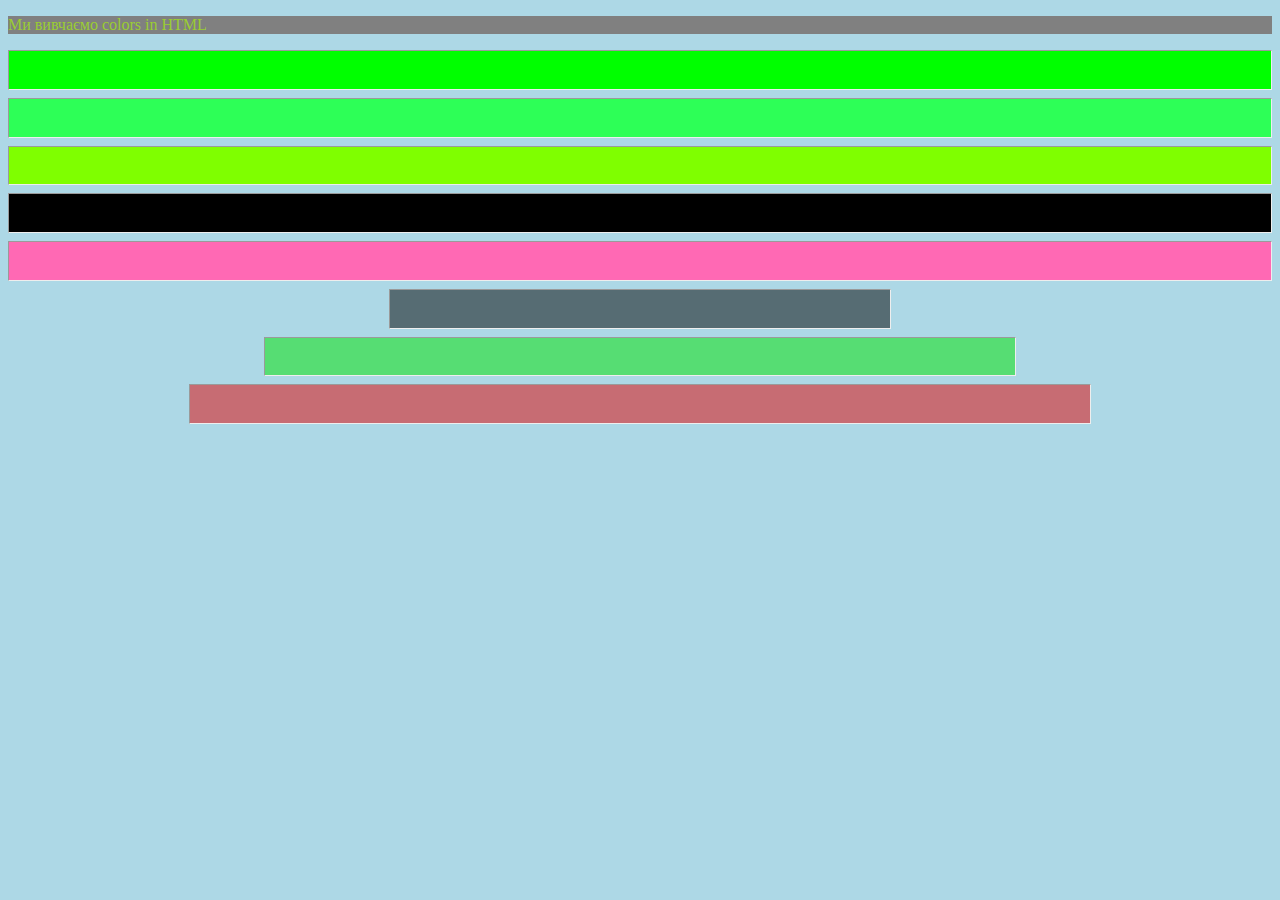
<file: colors.html>
<!DOCTYPE html>
<html>
<head>
	<meta charset="utf-8" />
	<meta name="viewport" content="width=device-width, initial-scale=1" />
	<title></title>
</head>
<body style="background-color: lightblue;">
<p style="background-color: grey; font-size: 50; color: yellowgreen;"> Ми вивчаємо  colors in HTML</p>
<hr style="height: 1cm; background-color: rgb(0, 255, 0);">
<hr style="height: 1cm; background-color: rgb(45, 255, 87);">
<hr style="height: 1cm; background-color: #7FFF00 ;">
<hr style="height: 1cm; background-color: #000000 ;">
<hr style="height: 1cm; background-color: #FF69B4 ;">
<hr style="height: 1cm; background-color: rgba(0, 0, 0, 0.5); width: 500px ;">
<hr style="height: 1cm; background-color: rgba(0, 225, 0, 0.5); width: 750px ;">
<hr style="height: 1cm; background-color: rgba(225, 0, 0, 0.5); width: 900px ;">
</body>
</html>
</file>
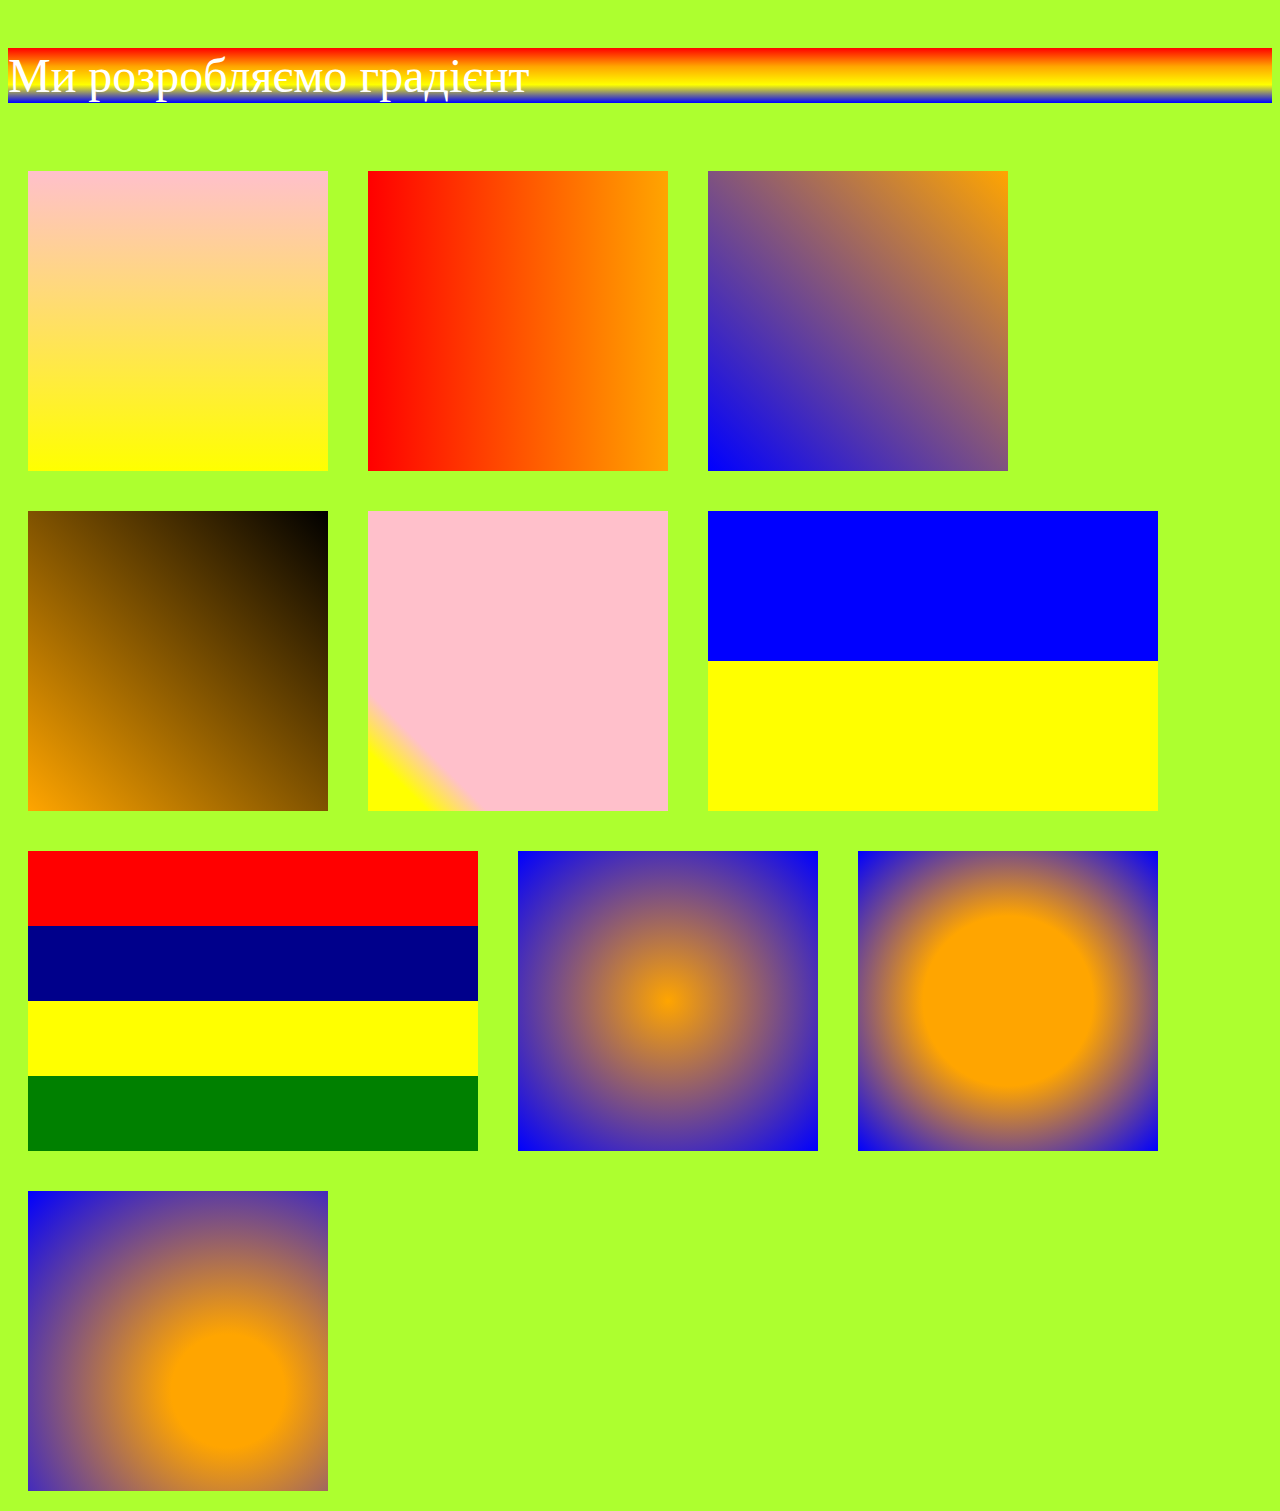
<file: gradient.html>
<!DOCTYPE html>
<html>
<head>
	<meta charset="utf-8">
	<meta name="viewport" content="width=device-width, initial-scale=1">
	<title></title>
	<style type="text/css">
		body{
			background-color: greenyellow; 
		}
		p{
			color: white;
			font-size: 0.5in;
			background: linear-gradient(red,orange,yellow,blue);
		}
		div{
			width: 300px;
			height: 300px;
			margin: 20px;
			float: left;
		}

	</style>
</head>
<body>
<p>Ми розробляємо  градієнт</p>
<div style="background: linear-gradient(pink,yellow);"></div>
<div style="background: linear-gradient(to right,red,orange);"></div>
<div style="background: linear-gradient(45deg,blue,orange);"></div>
<div style="background: linear-gradient(225deg,black,orange);"></div>
<div style="background: linear-gradient(225deg,pink 80%,yellow 90%);"></div>
<div style="background: linear-gradient(0deg,yellow 50%,blue 50%); width: 450px;"></div>
<div style="background: linear-gradient(red 25%,darkblue 25% 50%,yellow 50% 75%,green 75% 100%); width: 450px;"></div>
<div style="background: radial-gradient(orange,blue);"></div>
<div style="background: radial-gradient(orange 40%,blue);"></div>
<div style="background: radial-gradient(circle at 200px 200px,orange 20%,blue);"></div>

</body>
</html>
</file>
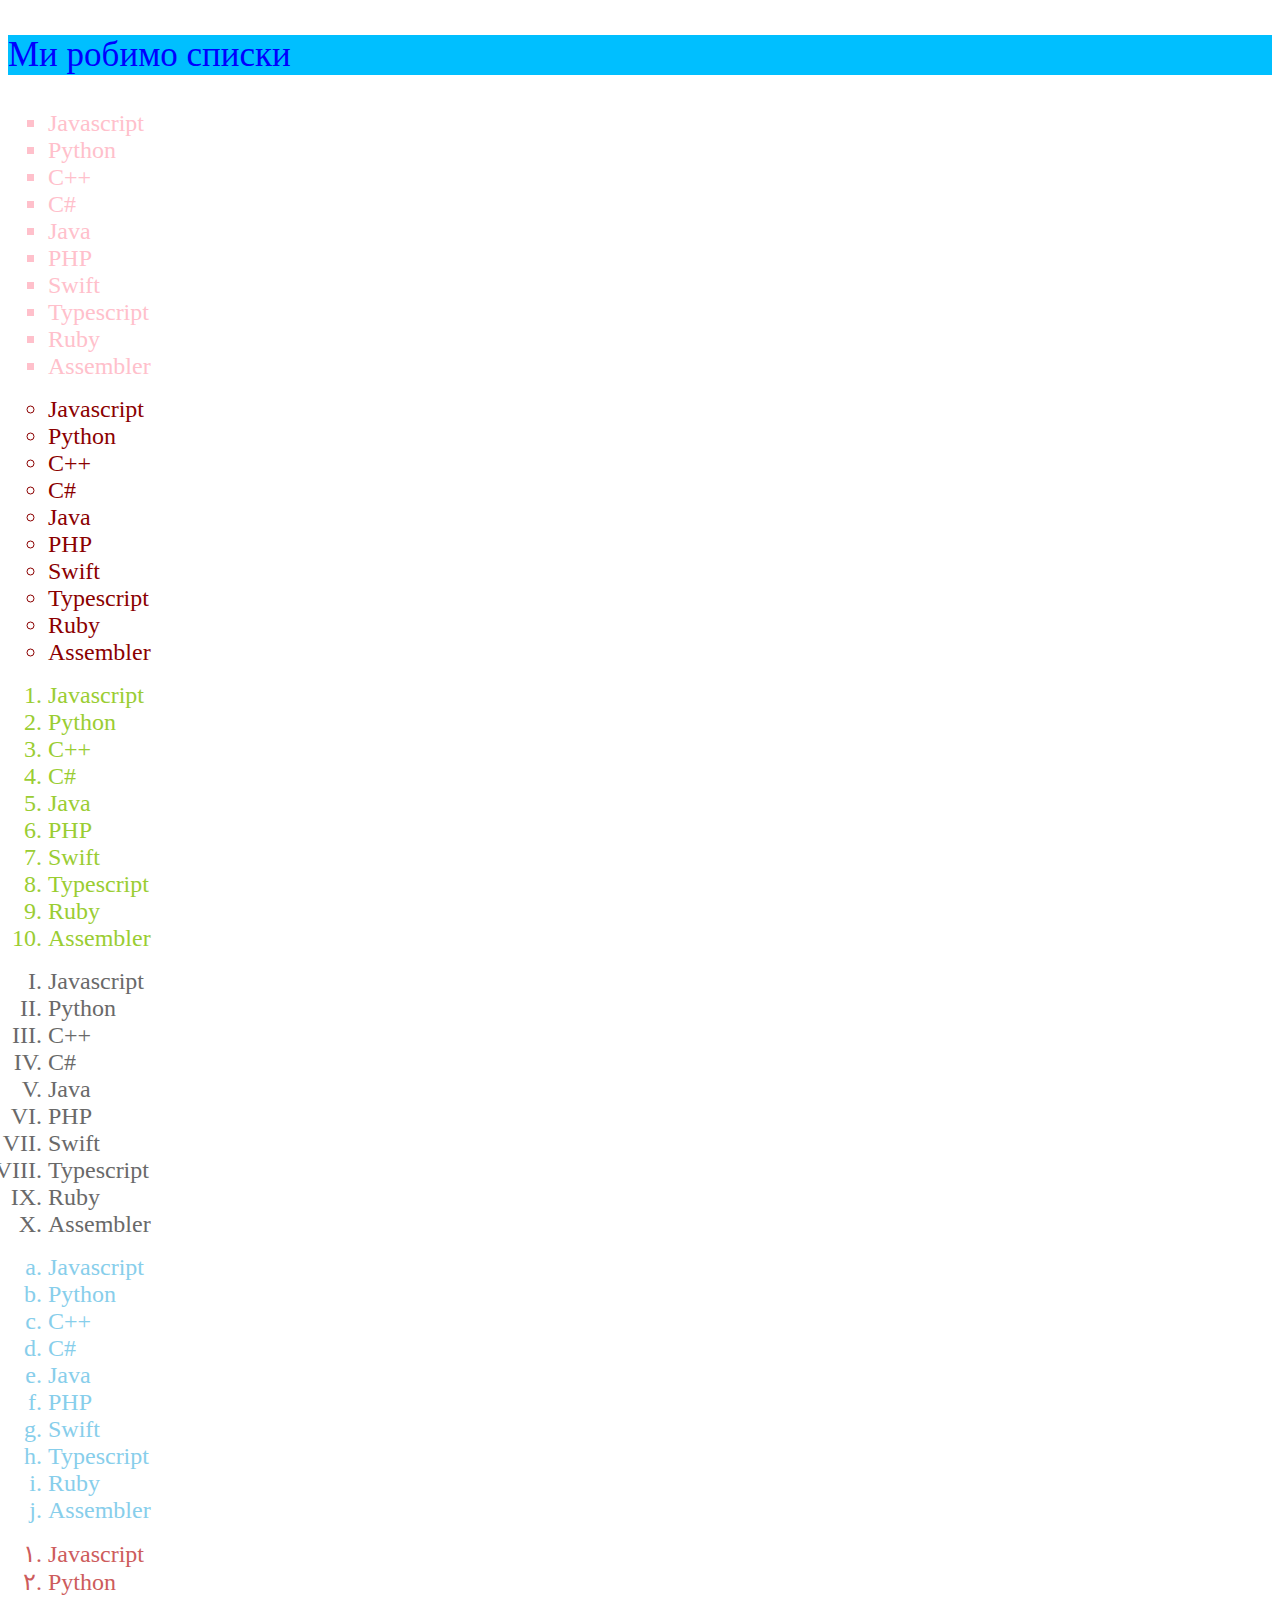
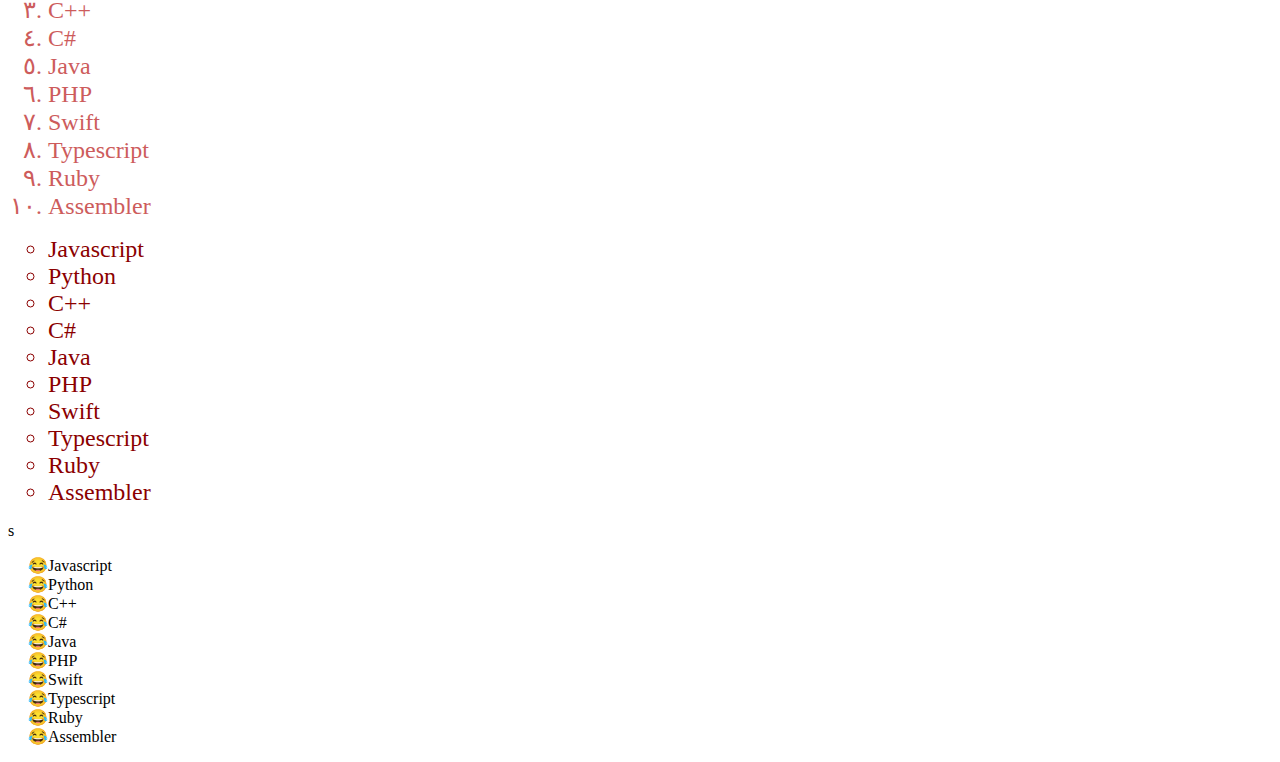
<file: list.html>
<!DOCTYPE html>
<html>
<head>
	<meta charset="utf-8">
	<meta name="viewport" content="width=device-width, initial-scale=1">
	<title>list</title>
	<style type="text/css">
		p{
			font-size: 35px;
			color: blue;
			background-color: deepskyblue;
		}
		.fl li{
			font-size: 24px;
			color: pink;
		}
		.sl li{
			font-size: 24px;
			color: darkred;

		}
		.tl li{
			font-size: 24px;
			color: yellowgreen;
		}
		.fthl li{
			font-size: 24px;
			color: dimgrey;
		}
		.fifthl li{
			font-size: 24px;
			color: skyblue;
		}
		.sxl li{
			font-size: 24px;
			color: blue;
		}
		.svnl li{
			font-size: 24px;
			color: purple;
		}
		.el li{
			font-size: 24px;
			color: hotpink;
		}
		.nl li{
			font-size: 24px;
			color: indianred;
		}
		.tnl li{
			font-size: 24px;
			color: palegreen;
		}
		.elvl li{
			font-size: 24px;
			color: darkred;
		}
		.twl li{
			font-size: 24px;
			color: greenyellow;
		}
		.thtl dt,dd{
			margin: 20px;
			font-size: 24px;
			color: darkorange;
		}
	</style>
	
</head>
<body>
<p>Ми робимо списки </p>
<ul class="fl" style="list-style-type: square;" >
	<li>Javascript</li>
	<li>Python</li>
	<li>C++</li>
	<li>C#</li>
	<li>Java</li>
	<li>PHP</li>
	<li>Swift</li>
	<li>Typescript</li>
	<li>Ruby</li>
	<li>Assembler</li>
	</ul>
<ul class="sl" style="list-style-type: circle;" >
	<li>Javascript</li>
	<li>Python</li>
	<li>C++</li>
	<li>C#</li>
	<li>Java</li>
	<li>PHP</li>
	<li>Swift</li>
	<li>Typescript</li>
	<li>Ruby</li>
	<li>Assembler</li>
	</ul>
<ol class="tl">
	<li>Javascript</li>
	<li>Python</li>
	<li>C++</li>
	<li>C#</li>
	<li>Java</li>
	<li>PHP</li>
	<li>Swift</li>
	<li>Typescript</li>
	<li>Ruby</li>
	<li>Assembler</li>
	</ol>
<ol class="fthl" style="list-style-type: upper-roman;">
	<li>Javascript</li>
	<li>Python</li>
	<li>C++</li>
	<li>C#</li>
	<li>Java</li>
	<li>PHP</li>
	<li>Swift</li>
	<li>Typescript</li>
	<li>Ruby</li>
	<li>Assembler</li>
	</ol>
<ol class="fifthl" style="list-style-type: lower-latin;">
	<li>Javascript</li>
	<li>Python</li>
	<li>C++</li>
	<li>C#</li>
	<li>Java</li>
	<li>PHP</li>
	<li>Swift</li>
	<li>Typescript</li>
	<li>Ruby</li>
	<li>Assembler</li>
	</ol>

<ol class="nl" style="list-style-type: arabic-indic;">
	<li>Javascript</li>
	<li>Python</li>
	<li>C++</li>
	<li>C#</li>
	<li>Java</li>
	<li>PHP</li>
	<li>Swift</li>
	<li>Typescript</li>
	<li>Ruby</li>
	<li>Assembler</li>
	</ol>

	</ol>
<ul class="elvl" style="list-style-type: circle;" >
	<li>Javascript</li>
	<li>Python</li>
	<li>C++</li>
	<li>C#</li>
	<li>Java</li>
	<li>PHP</li>
	<li>Swift</li>
	<li>Typescript</li>
	<li>Ruby</li>
	<li>Assembler</li>
	</ul>

s
<ul class="fortl" style="list-style-type:'😂';" >
	<li>Javascript</li>
	<li>Python</li>
	<li>C++</li>
	<li>C#</li>
	<li>Java</li>
	<li>PHP</li>
	<li>Swift</li>
	<li>Typescript</li>
	<li>Ruby</li>
	<li>Assembler</li>
	</ul>





</ul>
</body>
</html>
</file>
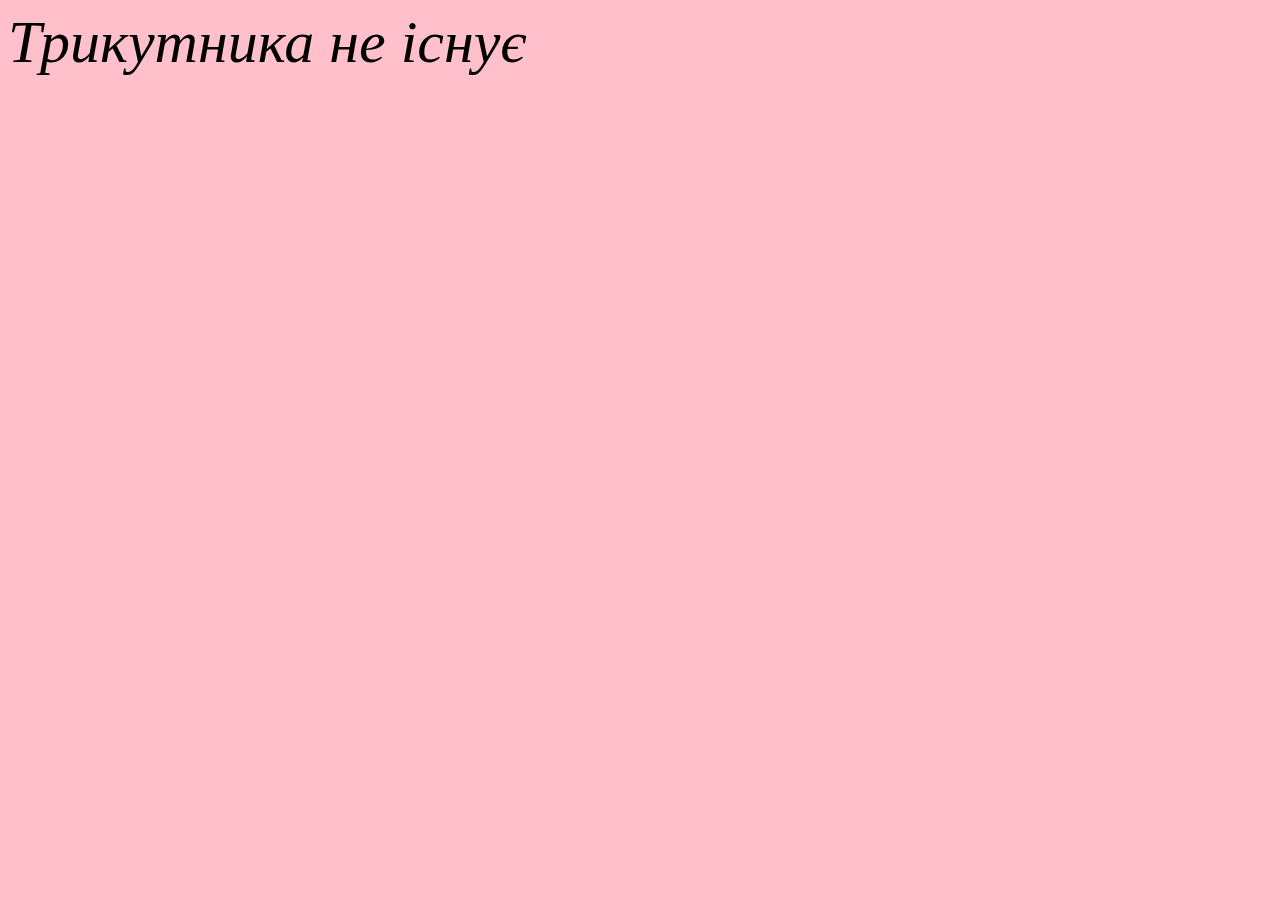
<file: s.html>
<!DOCTYPE html>
<html lang="en">
<head>
    <meta charset="UTF-8">
    <meta http-equiv="X-UA-Compatible" content="IE=edge">
    <meta name="viewport" content="width=device-width, initial-scale=1.0">
    <title>Трикутник</title>
<style>
body{
    background-color: pink;
    color:black;
    font-size: 60px;
    font-style: italic;
}
</style>
</head>
<body>
    <script>
let a= +prompt("Введіть сторону а трикутника", 3), b= +prompt("Введіть сторону b трикутника", 4), c= +prompt("Введіть сторону c трикутника", 5);
let P=a+b+c;
let p=(a+b+c)/2;
let S=Math.sqrt(p*(p=a)*(p-b)*(p-c));
alert(S)
if(S>0){
document.writeln(`Периметр трикутника зі сторонами a=${a}, b=${b}, c=${c} дорівнює ${P}.`+"<br>")
document.writeln(`Півпериметр трикутника зі сторонами a=${a}, b=${b}, c=${c} дорівнює ${p}.`+"<br>")
document.writeln(`Площа трикутника зі сторонами a=${a}, b=${b}, c=${c} дорівнює ${S}.`+"<br>")
}else{
document.writeln("Трикутника не існує")
}





    </script>
</body>
</html>
</file>
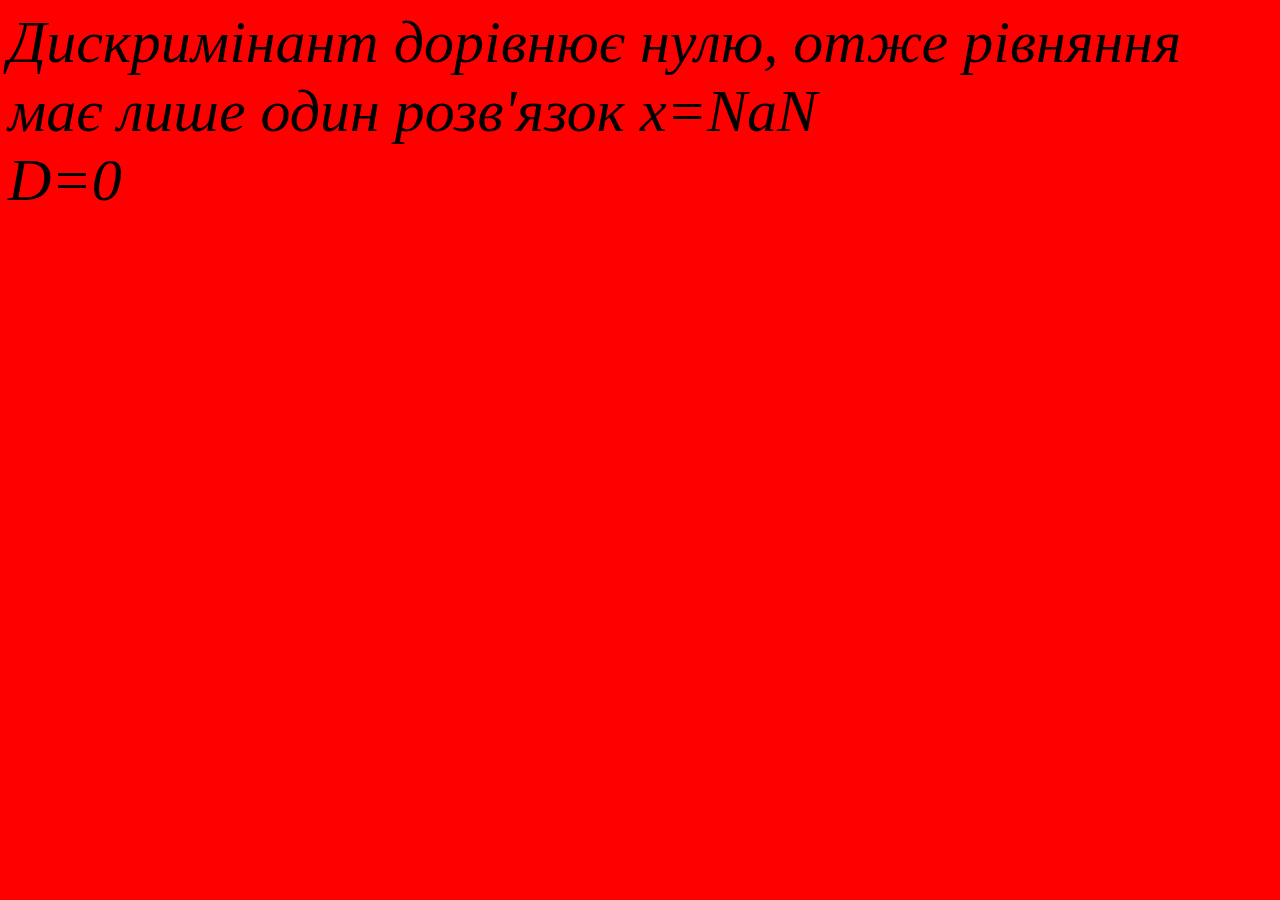
<file: ss.html>
<!DOCTYPE html>
<html lang="en">
<head>
    <meta charset="UTF-8">
    <meta http-equiv="X-UA-Compatible" content="IE=edge">
    <meta name="viewport" content="width=device-width, initial-scale=1.0">
    <title>Дискримінант</title>
<style>
body{
background-color: red;
color: black;
font-size: 60px;
font-style:italic
}
</style>
</head>
<body>
<script>
let a= +prompt("Введість число а", 2), b= +prompt("Введість число b", 9), c= +prompt("Введіть число с", -7)
let D=b**2-4*a*c
if(D<0){
document.writeln(`Рівняння не має розв'язків, бо дискримінант менший за нуль`+"<br>")
document.writeln(`D=${D}`+"<br>") 
}
if(D>0){
let x1=(-b+Math.sqrt(D))/(2*a)
let x2=(-b-Math.sqrt(D))/(2*a)
document.writeln(`Рівняння має два корені x<sub>1</sub>=${x1}, x<sub>2</sub>=${x2}`+"<br>")
document.writeln(`D=${D}`+"<br>")
}
if(D==0){
let x1=(-b+Math.sqrt(D))/(2*a)
document.writeln(`Дискримінант дорівнює нулю, отже рівняння має лише один розв'язок x=${x1}`+"<br>")
document.writeln(`D=${D}`+"<br>")   
}
// 16,-8,1 1,4,7


</script>
    
</body>
</html>
</file>
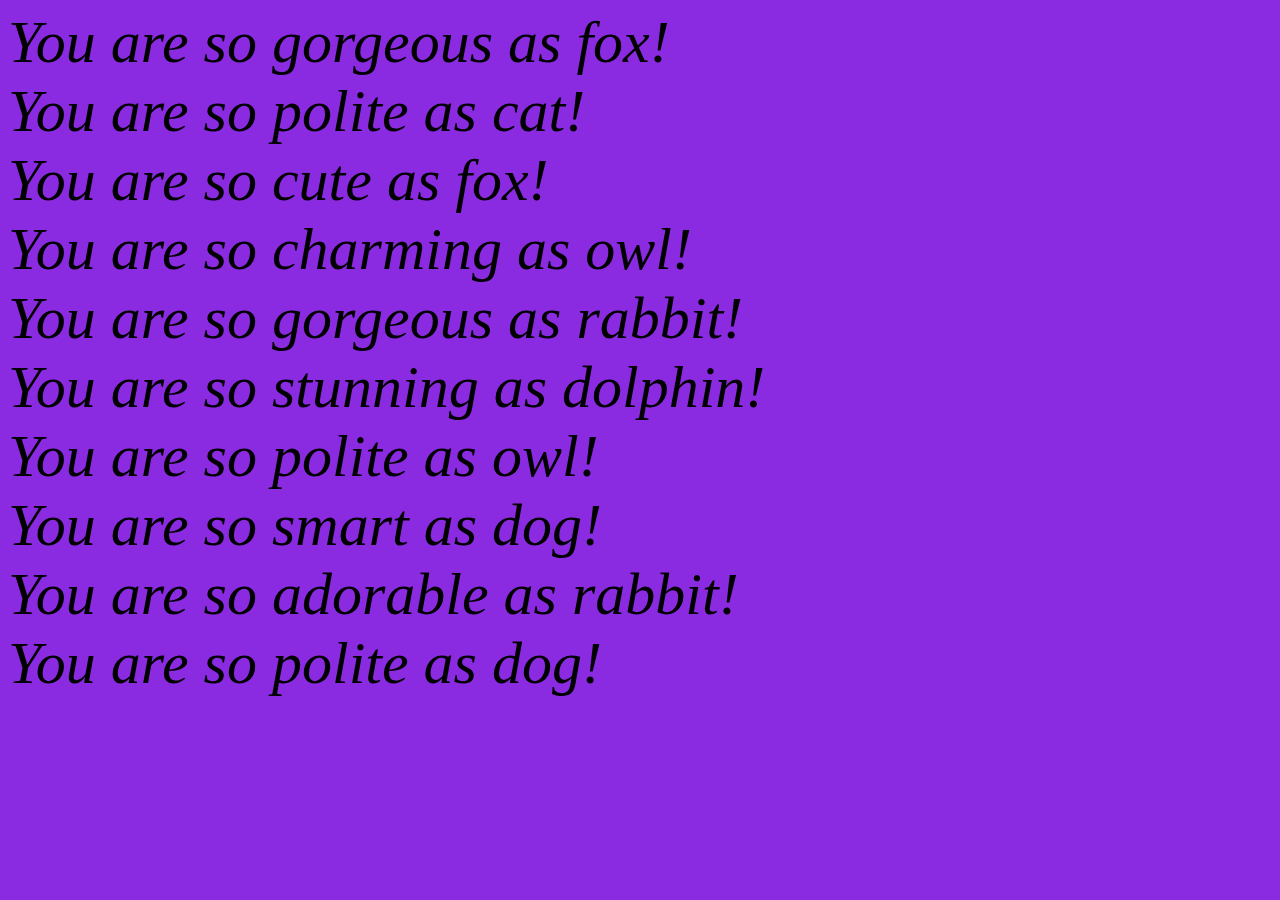
<file: sss.html>
<!DOCTYPE html>
<html lang="en">
<head>
    <meta charset="UTF-8">
    <meta http-equiv="X-UA-Compatible" content="IE=edge">
    <meta name="viewport" content="width=device-width, initial-scale=1.0">
    <title>Document</title>
<style>
body{
background-color:blueviolet;
font-style: italic;
color:black;
font-size: 60px;

}
</style>
</head>
<body>
    <script>
let compliments=["smart", "genius", "clever", "stunning", "charming","gorgeous","cute","kind","polite","adorable"]
let animals=["cat","dog","parrot", "rabbit","owl","penguin","squirrel","fox","hedgehog","dolphin"]
let colors=["red","blue","yellow","purple","","","","","",""]
for(let i=1;i<=10;i++){
let rand1=Math.floor(Math.random()*compliments.length);  
let rand2=Math.floor(Math.random()*animals.length);
let rand3=Math.floor(Math.random()*colors.lenght);
document.write("You are so "+compliments[rand1]+" as "+animals[rand2]+"!"+"<br>")
}





    </script>
</body>
</html>
</file>
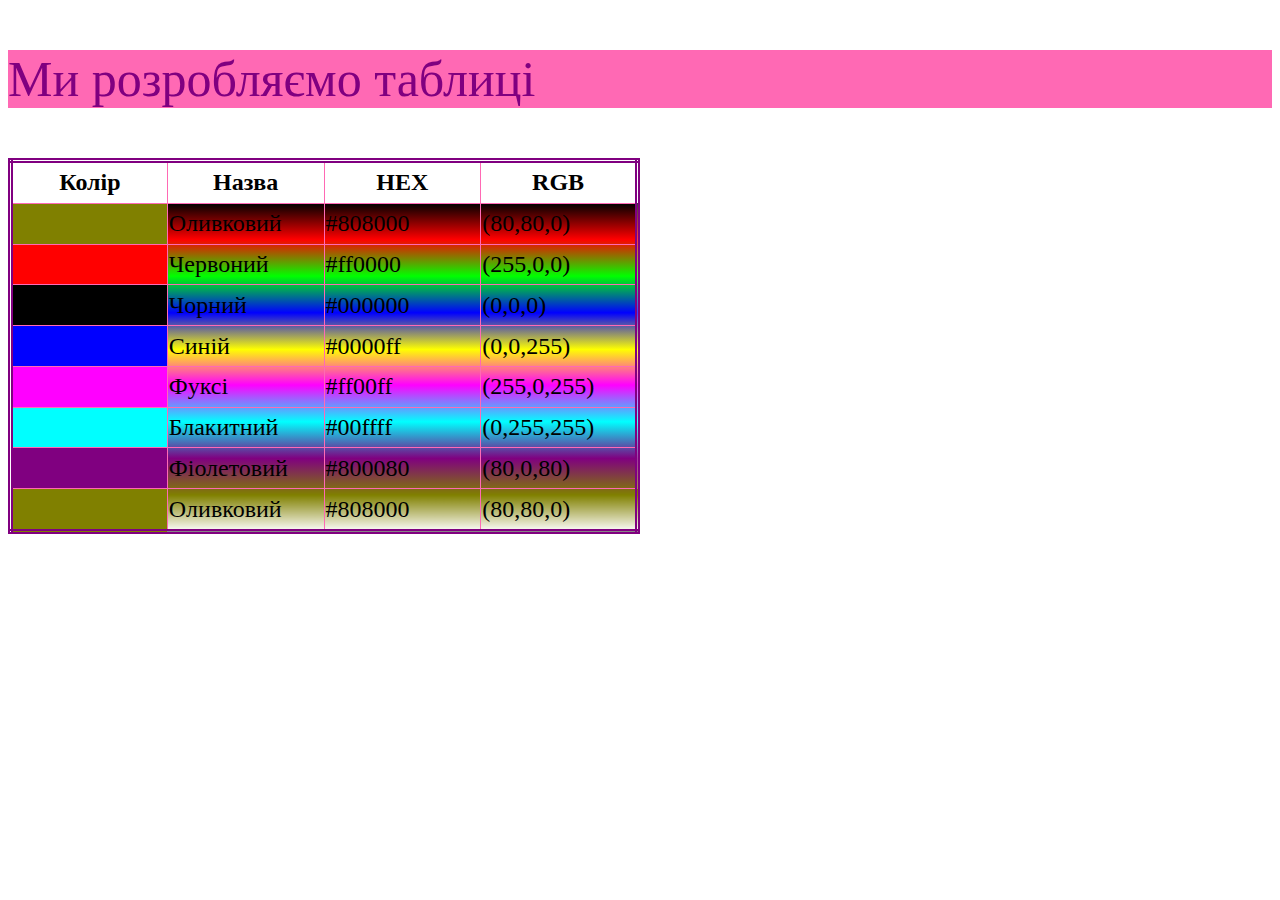
<file: table.html>
<!DOCTYPE html>
<html>
<head>
	<meta charset="utf-8">
	<meta name="viewport" content="width=device-width, initial-scale=1">
	<title></title>
	<style type="text/css">

		p{
			color: purple;
			font-size: 50px;
			background-color: hotpink;
		}
		table{
			border: double 5px purple;
			width: 50%;
			font-size: 24px;
			border-collapse: collapse;
		}
		th,td{
			border: solid 1px hotpink;
			width: 25%;
			height: 1cm;
		}
		tr:hover{
			background-color: grey;
			color: white;
			font-size: 1.5em;
		}
		td{
			background-image: url()


		}
		/*tr:nth-child(even){
			background-color: pink;
		}*/
		tbody{

			background: linear-gradient(#000,#f00,#0f0,#00f,#ff0,#f0f,#0ff,#800080,#808000,#ffffff);
			background-size: cover;

		}

	</style>
</head>
<body>
<p>Ми розробляємо таблиці</p>
<table>
	<thead>
		<tr>
			<th>Колір</th>
			<th>Назва</th>
			<th>HEX</th>
			<th>RGB</th>
		</tr>
	</thead>
	<tbody>
		<tr><td style="background-color: olive;"></td>
			<td>Оливковий</td>
			<td>#808000</td>
			<td>(80,80,0)</td>
			
		</tr>
	
		<tr>
			<td style="background-color: #f00;"></td>
			<td>Червоний</td>
			<td>#ff0000</td>
			<td>(255,0,0)</td>
		</tr>
	
		<tr><td style="background-color: #000;"></td>
			<td>Чорний</td>
			<td>#000000</td>
			<td>(0,0,0)</td>
			
		</tr>
	
		<tr>
			<td style="background-color: #00f;"></td>
			<td>Синій</td>
			<td>#0000ff</td>
			<td>(0,0,255)</td>
		</tr>
	

	
		<tr>
			<td style="background-color: #f0f;"></td>
			<td>Фуксі</td>
			<td>#ff00ff</td>
			<td>(255,0,255)</td>
		</tr>
	
		<tr>
			<td style="background-color: #0ff;"></td>
			<td>Блакитний</td>
			<td>#00ffff</td>
			<td>(0,255,255)</td>
		</tr>
	
		<tr>
			<td style="background-color: #800080;"></td>
			<td>Фіолетовий</td>
			<td>#800080</td>
			<td>(80,0,80)</td>
		</tr>
	
		<tr>
			<td style="background-color: olive;"></td>
			<td>Оливковий</td>
			<td>#808000</td>
			<td>(80,80,0)</td>
		</tr>
	
		
	</tbody>
</table>
</body>
</html>
</file>
